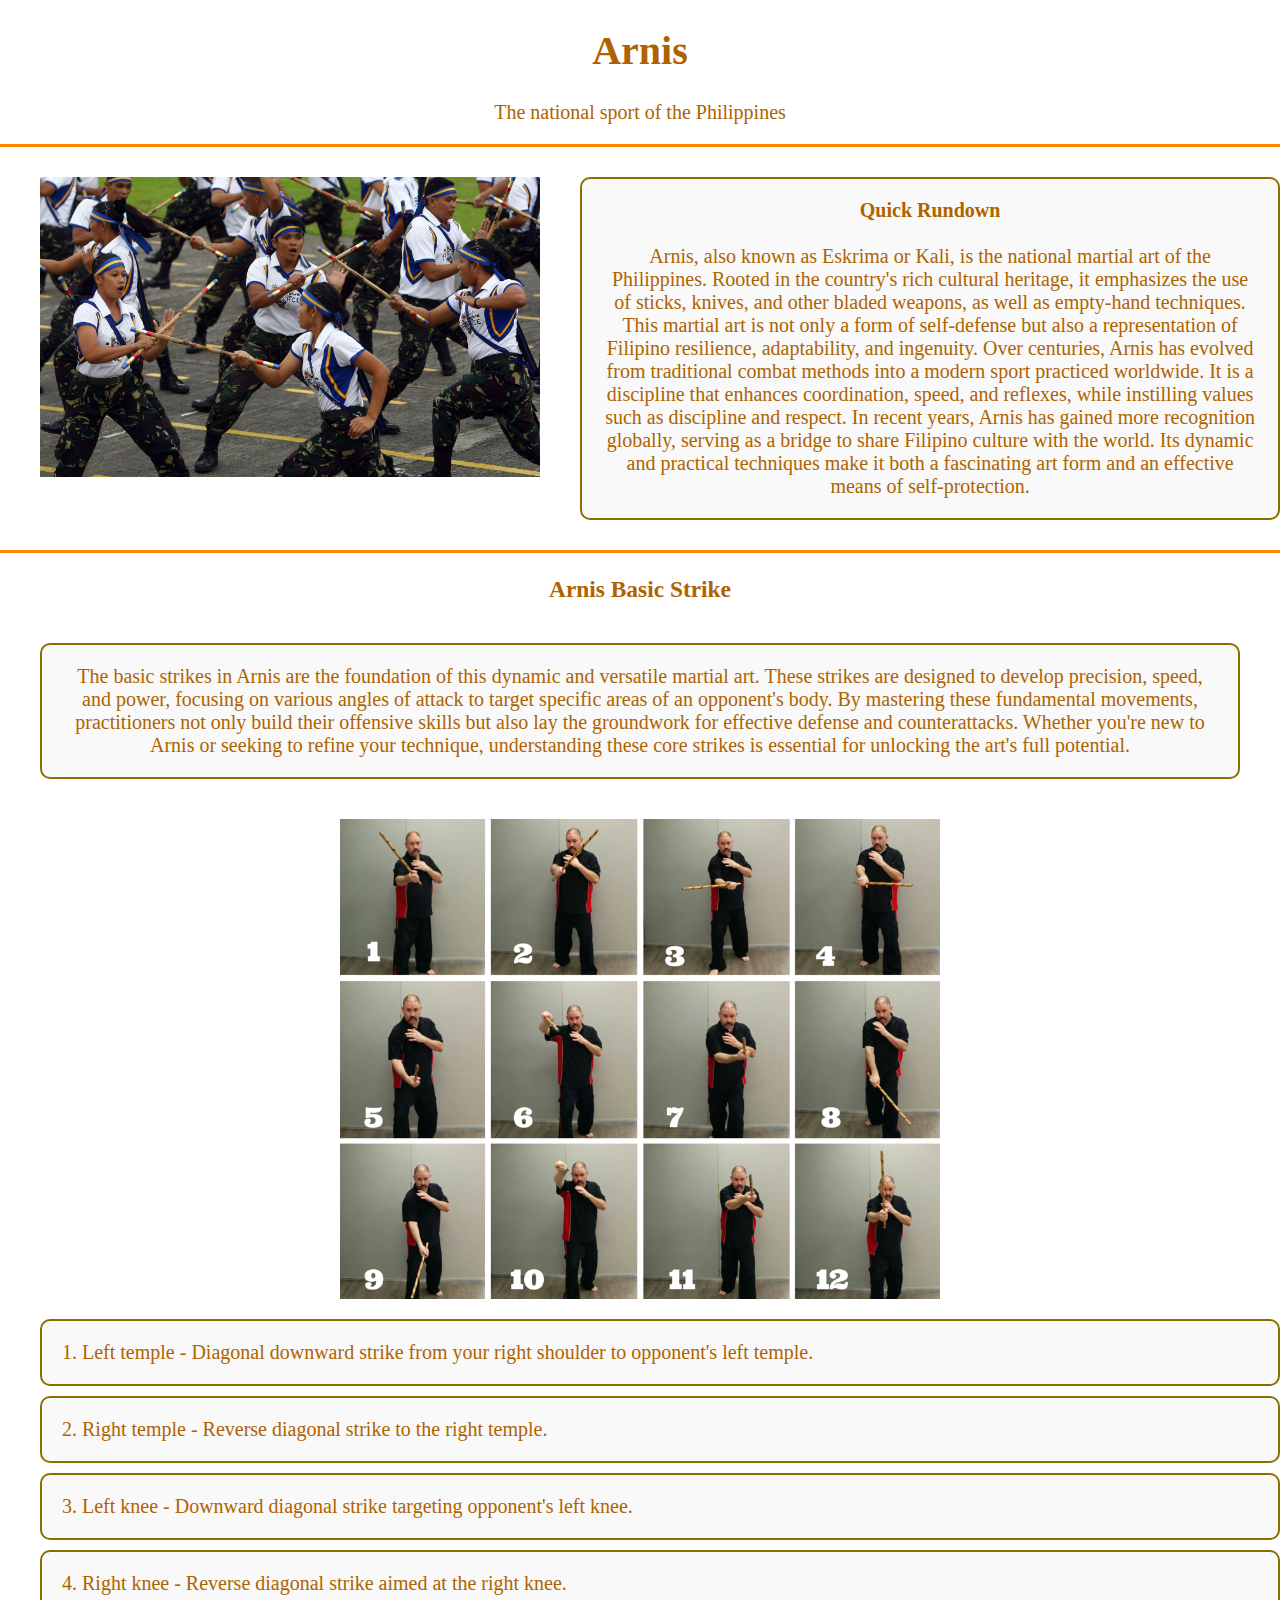
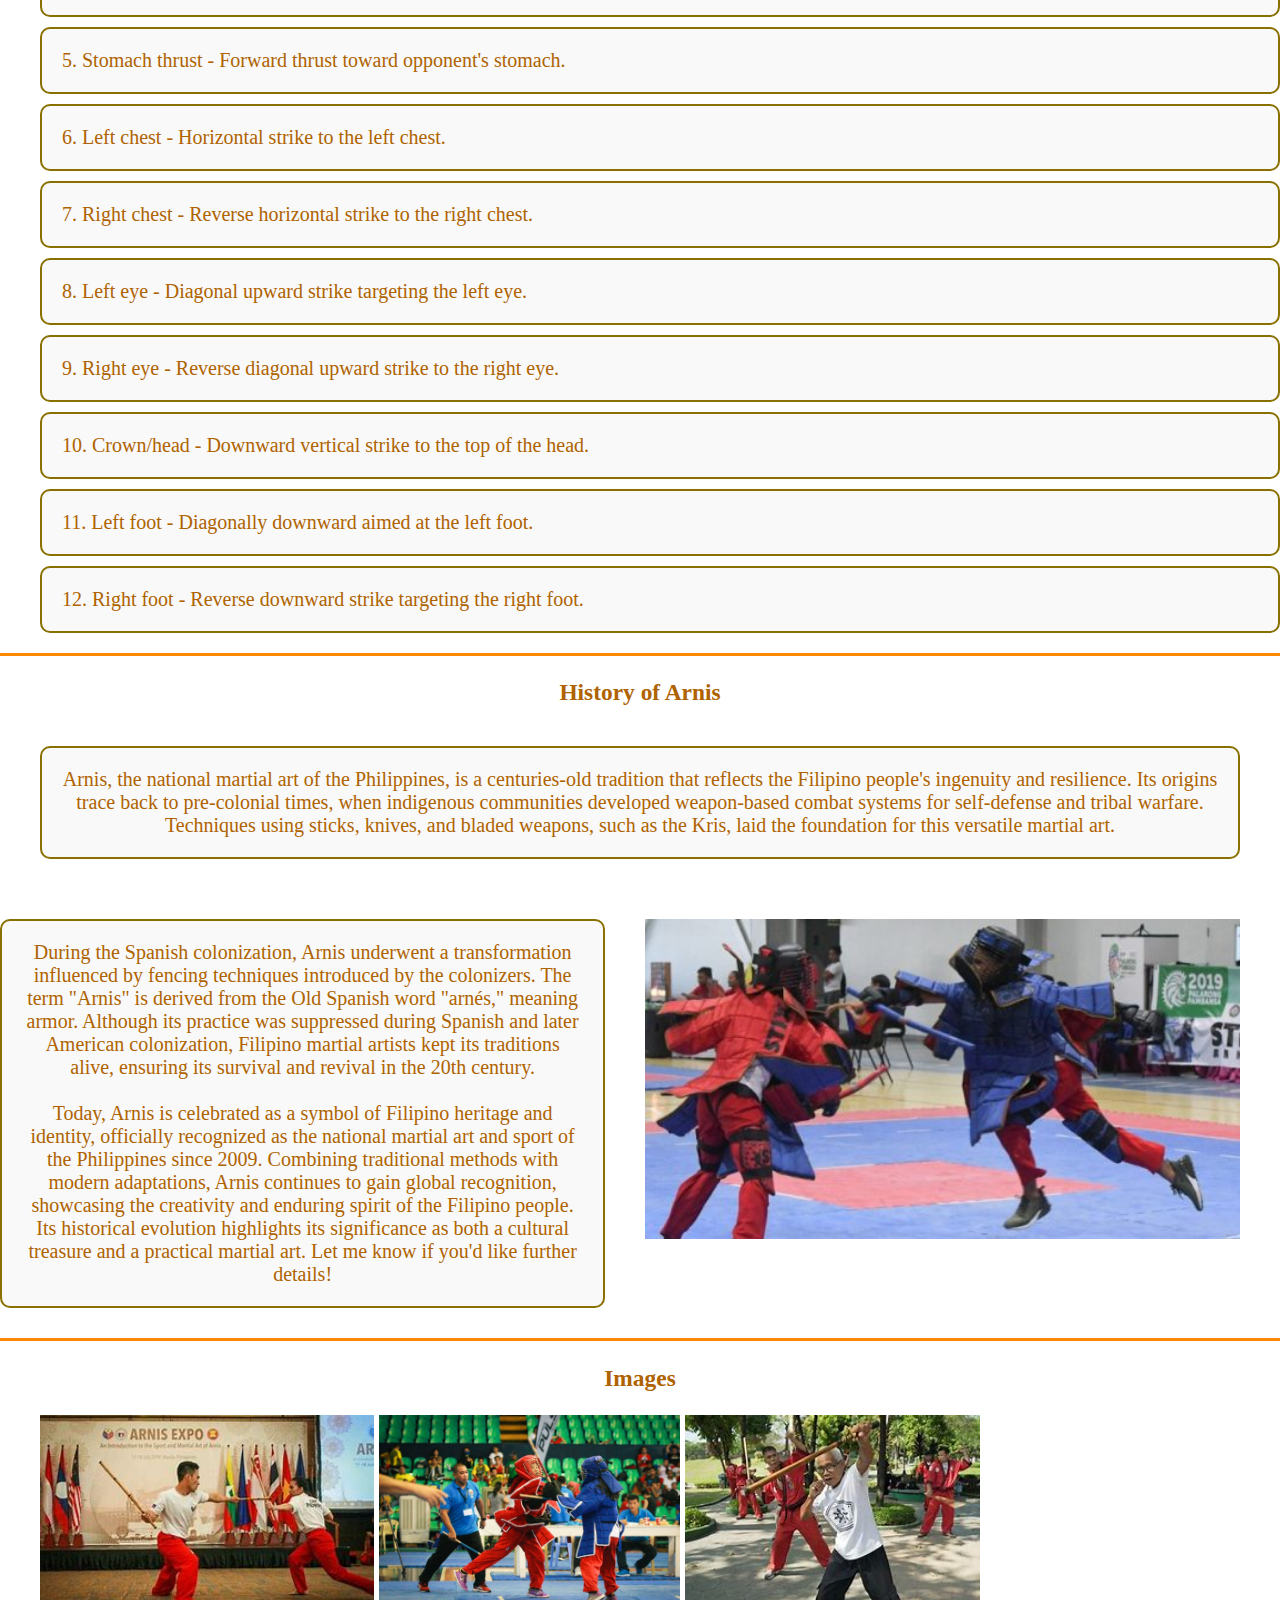
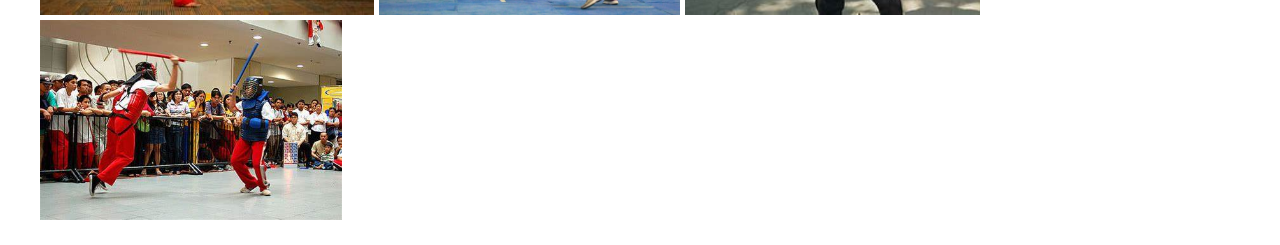
<file: docs/index.html>
<!DOCTYPE html>
<html lang="en">
<head>
    <meta charset="UTF-8">
    <meta name="viewport" content="width=device-width, initial-scale=1.0">
    <title>Sports Review</title>
    <link rel="stylesheet" href="css/style.css">
</head>
<body>
    <h1>Arnis</h1>
    <p>The national sport of the Philippines</p>
    <hr>
    <div class="flexbox">
        <figure>
            <img src="img/arnis.jpg" height="300p">
        </figure>
        <p class="box"><strong>Quick Rundown</strong>
        <br><br>
        Arnis, also known as Eskrima or Kali, is the national martial art of the Philippines. Rooted in the country's rich cultural heritage, it emphasizes the use of sticks, knives, and other bladed weapons, as well as empty-hand techniques. This martial art is not only a form of self-defense but also a representation of Filipino resilience, adaptability, and ingenuity. Over centuries, Arnis has evolved from traditional combat methods into a modern sport practiced worldwide. It is a discipline that enhances coordination, speed, and reflexes, while instilling values such as discipline and respect. In recent years, Arnis has gained more recognition globally, serving as a bridge to share Filipino culture with the world. Its dynamic and practical techniques make it both a fascinating art form and an effective means of self-protection.
        </p>
    </div>
    <hr>
    <h3>Arnis Basic Strike</h3>
    <p class="margin"> The basic strikes in Arnis are the foundation of this dynamic and versatile martial art. These strikes are designed to develop precision, speed, and power, focusing on various angles of attack to target specific areas of an opponent's body. By mastering these fundamental movements, practitioners not only build their offensive skills but also lay the groundwork for effective defense and counterattacks. Whether you're new to Arnis or seeking to refine your technique, understanding these core strikes is essential for unlocking the art's full potential.</p>
        <figure id="center">
            <img src="img/strikes.png" height="100%" width="600">
        </figure>
        <ul>
            <li>1. Left temple - Diagonal downward strike from your right shoulder to opponent's left temple.</li>
            <li>2. Right temple - Reverse diagonal strike to the right temple.</li>
            <li>3. Left knee - Downward diagonal strike targeting opponent's left knee.</li>
            <li>4. Right knee - Reverse diagonal strike aimed at the right knee.</li>
            <li>5. Stomach thrust - Forward thrust toward opponent's stomach.</li>
            <li>6. Left chest - Horizontal strike to the left chest.</li>
            <li>7. Right chest - Reverse horizontal strike to the right chest.</li>
            <li>8. Left eye - Diagonal upward strike targeting the left eye.</li>
            <li>9. Right eye - Reverse diagonal upward strike to the right eye.</li>
            <li>10. Crown/head - Downward vertical strike to the top of the head.</li>
            <li>11. Left foot - Diagonally downward aimed at the left foot.</li>
            <li>12. Right foot - Reverse downward strike targeting the right foot.</li>
        </ul>
    <hr>
    <h3> History of Arnis</h3>
    <p class="margin">
        Arnis, the national martial art of the Philippines, is a centuries-old tradition that reflects the Filipino people's ingenuity and resilience. Its origins trace back to pre-colonial times, when indigenous communities developed weapon-based combat systems for self-defense and tribal warfare. Techniques using sticks, knives, and bladed weapons, such as the Kris, laid the foundation for this versatile martial art.
    </p>
    <div class="flexbox">
        <p class="box">
            

            During the Spanish colonization, Arnis underwent a transformation influenced by fencing techniques introduced by the colonizers. The term "Arnis" is derived from the Old Spanish word "arnés," meaning armor. Although its practice was suppressed during Spanish and later American colonization, Filipino martial artists kept its traditions alive, ensuring its survival and revival in the 20th century.
            <br><br>
            Today, Arnis is celebrated as a symbol of Filipino heritage and identity, officially recognized as the national martial art and sport of the Philippines since 2009. Combining traditional methods with modern adaptations, Arnis continues to gain global recognition, showcasing the creativity and enduring spirit of the Filipino people. Its historical evolution highlights its significance as both a cultural treasure and a practical martial art. Let me know if you'd like further details!
            </p>
            <figure>
                <img src="img/sample.jpg" height="320" >
            </figure>
    </div>

    <hr>
    <h3>Images</h3>
    <div>
        <figure>
            <img src="img/sample1.jpg" height="200">
            <img src="img/sample2.jpg" height="200">
            <img src="img/sample3.jpg" height="200">
            <img src="img/sample4.jpg" height="200">
        </figure>
    </div>
</body>
</html>
</file>
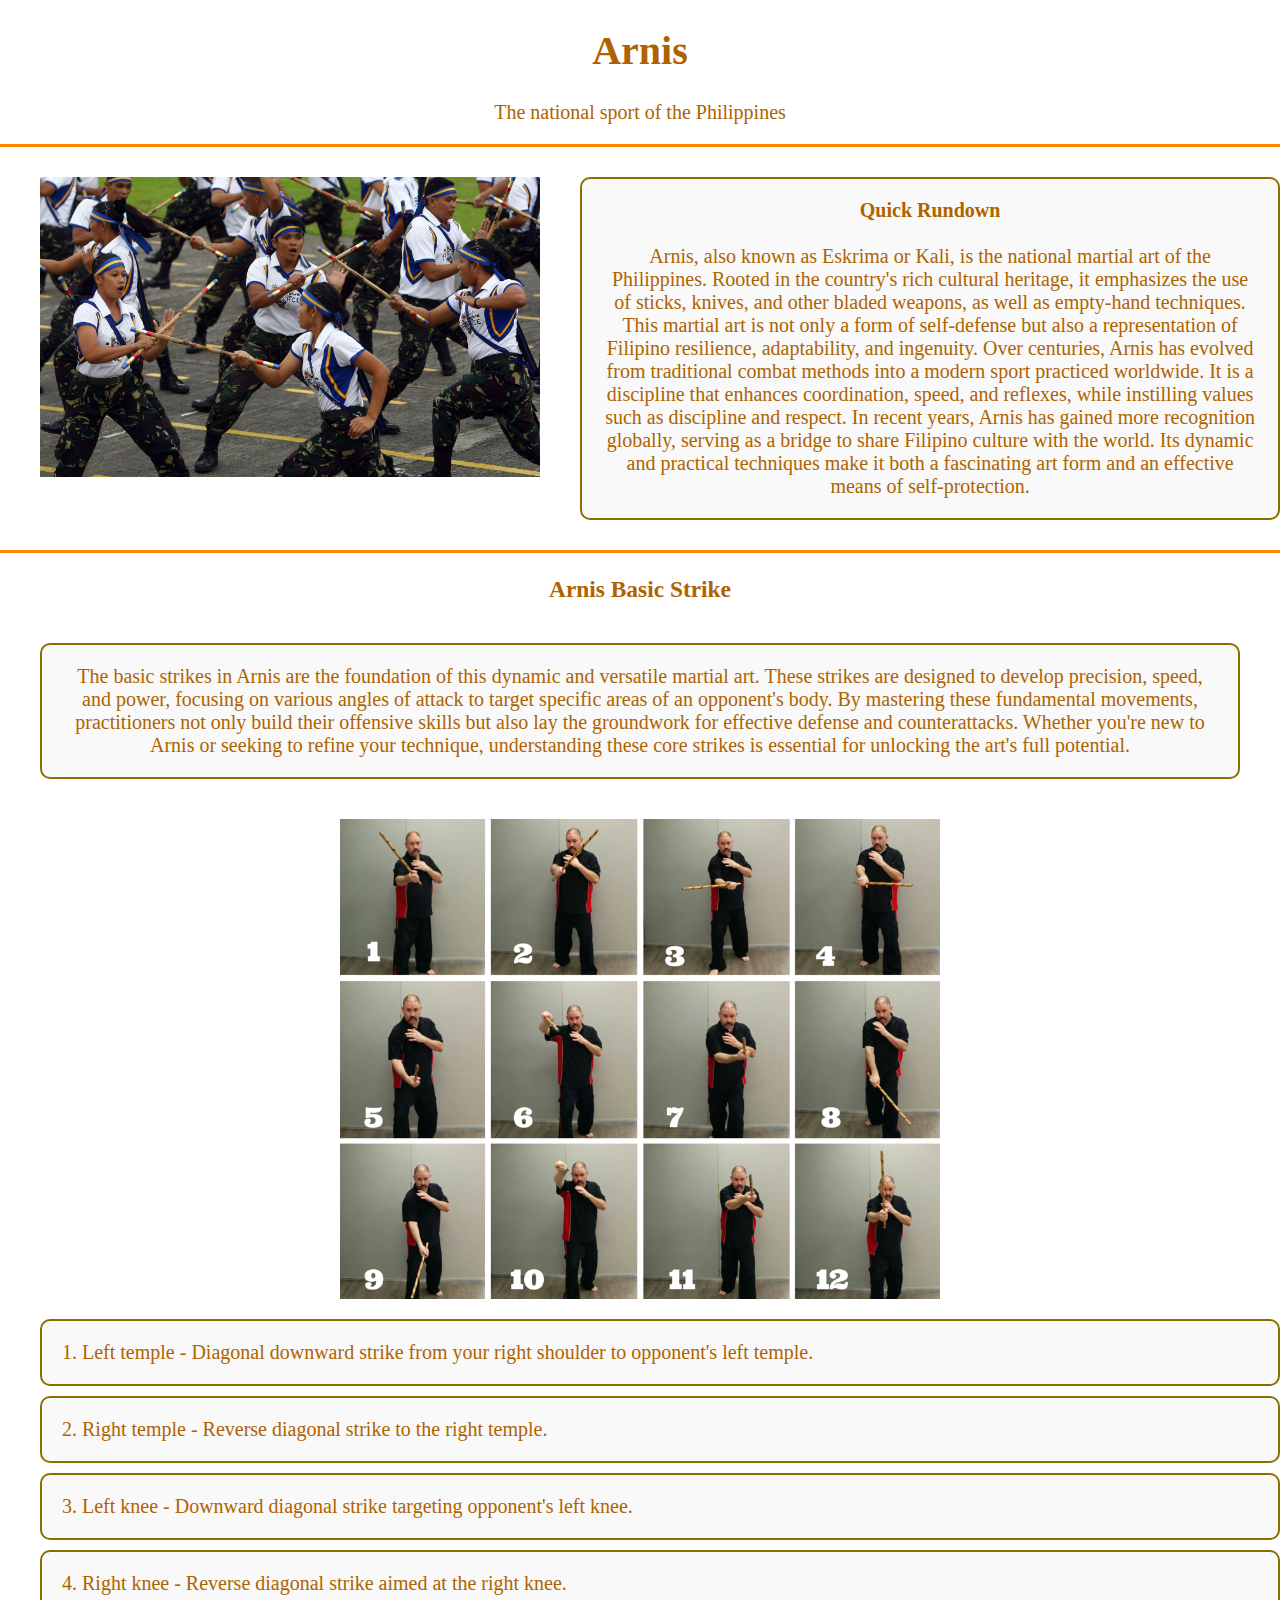
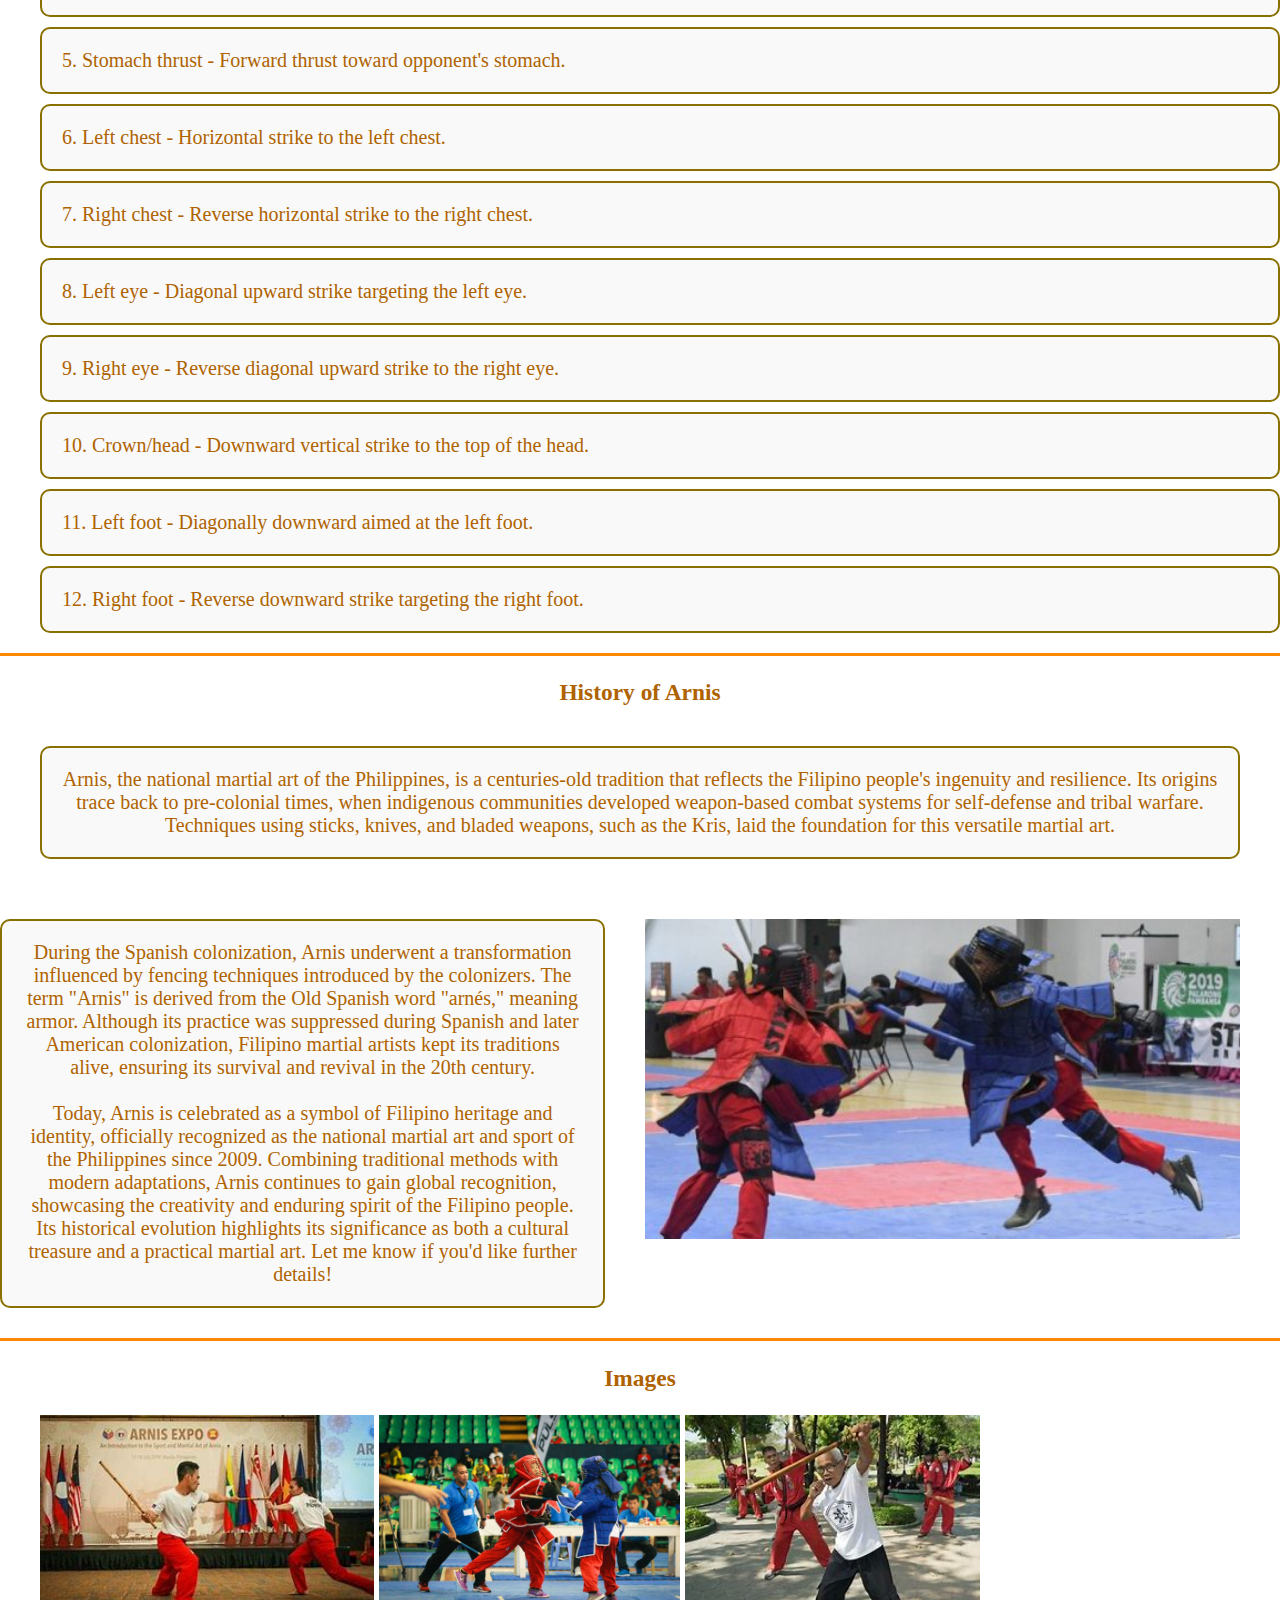
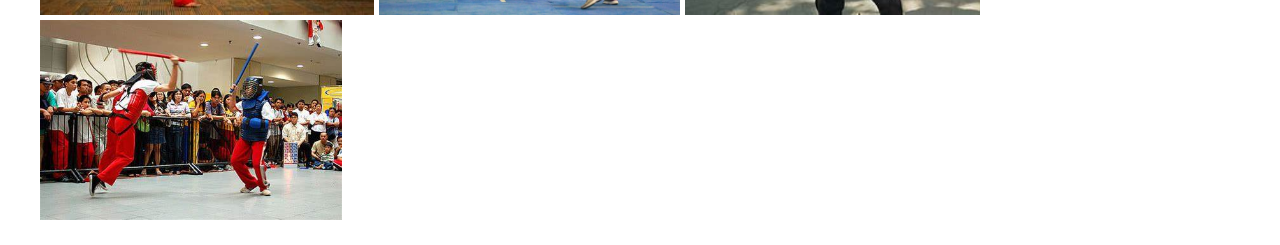
<file: docs/homepage.html>
<!DOCTYPE html>
<html lang="en">
<head>
    <meta charset="UTF-8">
    <meta name="viewport" content="width=device-width, initial-scale=1.0">
    <title>Sports Review</title>
    <link rel="stylesheet" href="css/style.css">
</head>
<body>
    <h1>Arnis</h1>
    <p>The national sport of the Philippines</p>
    <hr>
    <div class="flexbox">
        <figure>
            <img src="img/arnis.jpg" height="300p">
        </figure>
        <p class="box"><strong>Quick Rundown</strong>
        <br><br>
        Arnis, also known as Eskrima or Kali, is the national martial art of the Philippines. Rooted in the country's rich cultural heritage, it emphasizes the use of sticks, knives, and other bladed weapons, as well as empty-hand techniques. This martial art is not only a form of self-defense but also a representation of Filipino resilience, adaptability, and ingenuity. Over centuries, Arnis has evolved from traditional combat methods into a modern sport practiced worldwide. It is a discipline that enhances coordination, speed, and reflexes, while instilling values such as discipline and respect. In recent years, Arnis has gained more recognition globally, serving as a bridge to share Filipino culture with the world. Its dynamic and practical techniques make it both a fascinating art form and an effective means of self-protection.
        </p>
    </div>
    <hr>
    <h3>Arnis Basic Strike</h3>
    <p class="margin"> The basic strikes in Arnis are the foundation of this dynamic and versatile martial art. These strikes are designed to develop precision, speed, and power, focusing on various angles of attack to target specific areas of an opponent's body. By mastering these fundamental movements, practitioners not only build their offensive skills but also lay the groundwork for effective defense and counterattacks. Whether you're new to Arnis or seeking to refine your technique, understanding these core strikes is essential for unlocking the art's full potential.</p>
        <figure id="center">
            <img src="img/strikes.png" height="100%" width="600">
        </figure>
        <ul>
            <li>1. Left temple - Diagonal downward strike from your right shoulder to opponent's left temple.</li>
            <li>2. Right temple - Reverse diagonal strike to the right temple.</li>
            <li>3. Left knee - Downward diagonal strike targeting opponent's left knee.</li>
            <li>4. Right knee - Reverse diagonal strike aimed at the right knee.</li>
            <li>5. Stomach thrust - Forward thrust toward opponent's stomach.</li>
            <li>6. Left chest - Horizontal strike to the left chest.</li>
            <li>7. Right chest - Reverse horizontal strike to the right chest.</li>
            <li>8. Left eye - Diagonal upward strike targeting the left eye.</li>
            <li>9. Right eye - Reverse diagonal upward strike to the right eye.</li>
            <li>10. Crown/head - Downward vertical strike to the top of the head.</li>
            <li>11. Left foot - Diagonally downward aimed at the left foot.</li>
            <li>12. Right foot - Reverse downward strike targeting the right foot.</li>
        </ul>
    <hr>
    <h3> History of Arnis</h3>
    <p class="margin">
        Arnis, the national martial art of the Philippines, is a centuries-old tradition that reflects the Filipino people's ingenuity and resilience. Its origins trace back to pre-colonial times, when indigenous communities developed weapon-based combat systems for self-defense and tribal warfare. Techniques using sticks, knives, and bladed weapons, such as the Kris, laid the foundation for this versatile martial art.
    </p>
    <div class="flexbox">
        <p class="box">
            

            During the Spanish colonization, Arnis underwent a transformation influenced by fencing techniques introduced by the colonizers. The term "Arnis" is derived from the Old Spanish word "arnés," meaning armor. Although its practice was suppressed during Spanish and later American colonization, Filipino martial artists kept its traditions alive, ensuring its survival and revival in the 20th century.
            <br><br>
            Today, Arnis is celebrated as a symbol of Filipino heritage and identity, officially recognized as the national martial art and sport of the Philippines since 2009. Combining traditional methods with modern adaptations, Arnis continues to gain global recognition, showcasing the creativity and enduring spirit of the Filipino people. Its historical evolution highlights its significance as both a cultural treasure and a practical martial art. Let me know if you'd like further details!
            </p>
            <figure>
                <img src="img/sample.jpg" height="320" >
            </figure>
    </div>

    <hr>
    <h3>Images</h3>
    <div>
        <figure>
            <img src="img/sample1.jpg" height="200">
            <img src="img/sample2.jpg" height="200">
            <img src="img/sample3.jpg" height="200">
            <img src="img/sample4.jpg" height="200">
        </figure>
    </div>
</body>
</html>
</file>
<file: docs/css/style.css>
body {
  margin: 0;
  font-family: 'Times New Roman', Times, serif;
  font-size: 20px;
  color: rgb(175, 99, 0);
}
.flexbox {
  display: flex;
  flex-wrap: nowrap;
}
h1{
  text-align: center;
}
.flexbox > div {
  background-color: #f1f1f1;
  width: 100px;
  margin: 10px;
  text-align: center;
  line-height: 75px;
  font-size: 30px;
}
.margin{
  margin: 40px;
  border: 2px solid rgb(138, 112, 0); 
  padding: 20px; 
  background-color: #f9f9f9; 
  border-radius: 10px;    
  width: auto;                  
}
h3 {
  text-align: center;
}
p{
  text-align: center;
}
#center{
  align-items: center;
}
#center img {
  margin: 0 auto;
  display: block;
}
ul {
  list-style-type: none;
  padding: 0;
}
li {
  margin-bottom: 10px;
  border-radius: 5px;
  margin-left: 40px;
  border: 2px solid rgb(138, 112, 0); 
  padding: 20px; 
  background-color: #f9f9f9; 
  border-radius: 10px;    
  width: auto;            
 }
.box {
  border: 2px solid rgb(138, 112, 0); 
  padding: 20px; 
  background-color: #f9f9f9; 
  border-radius: 10px;    
  width: auto;                  
}
hr{
  height: 3px;
  background-color: rgb(255, 136, 0);
  border: none; 
}
</file>
